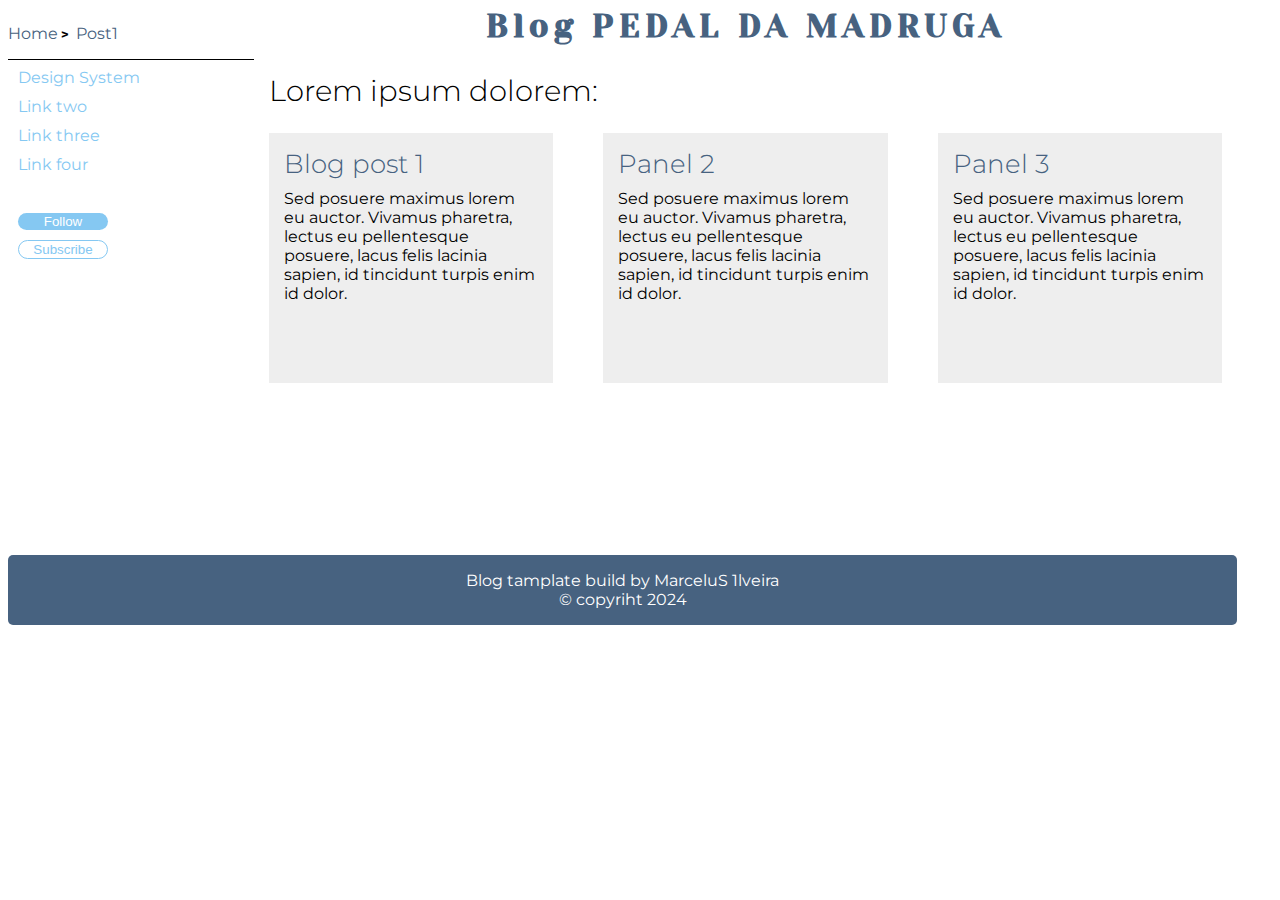
<file: index.html>
<!DOCTYPE html>
<html lang="en">
<head>
    <meta charset="UTF-8">
    <meta name="viewport" content="width=device-width, initial-scale=1.0">
    <title>MS1 FINAL PROJ02</title>
    <link rel="preconnect" href="https://fonts.googleapis.com">
    <link rel="preconnect" href="https://fonts.googleapis.com">
    <link rel="preconnect" href="https://fonts.gstatic.com" crossorigin>
    <link href="https://fonts.googleapis.com/css2?family=Montserrat:ital,wght@0,100..900;1,100..900&family=Yeseva+One&display=swap" rel="stylesheet">
    <link rel="stylesheet" href="./styles/styles.css">
</head>
<body>
    <div class="bigBox">
        <div class="main-container">
            <div class="nav-bar">
                <nav class="crumbs">
                    <ol>
                      <li class="crumb"><a href="./index.html">Home</a></li>
                      <li class="crumb"><a href="./post.html">Post1</a></li>
                    </ol>
                  </nav>
            </div>
            <div class="header"><h1>Blog PEDAL DA MADRUGA</h1></div>
            <div class="contain">
                <div class="contain-header"><h2>Lorem ipsum dolorem:</h2></div>
                <div class="cards">
                    <div class="card">
                        <h3><a href="./post.html">Blog post 1</a></h3>
                        <p>Sed posuere maximus lorem eu auctor. Vivamus pharetra, lectus eu pellentesque posuere, lacus felis lacinia sapien, id tincidunt turpis enim id dolor.</p>
                    </div>
                    <div class="card">
                        <h3><a href="#">Panel 2</a></h3>
                        <p>Sed posuere maximus lorem eu auctor. Vivamus pharetra, lectus eu pellentesque posuere, lacus felis lacinia sapien, id tincidunt turpis enim id dolor.</p>
                    </div>
                    <div class="card">
                        <h3><a href="#">Panel 3</a></h3>
                        <p>Sed posuere maximus lorem eu auctor. Vivamus pharetra, lectus eu pellentesque posuere, lacus felis lacinia sapien, id tincidunt turpis enim id dolor.</p>
                    </div>
                </div>
            </div>
            <div class="side">
                <a href="./system design/design.html">Design System</a>
                <a href="#">Link two</a>
                <a href="#">Link three</a>
                <a href="#">Link four</a>
                <br />
                <button>Follow</button>
                <button><a href="./subscribe.html">Subscribe</a></button>
            </div>
            <div class="footer">
                <p>Blog tamplate build by MarceluS 1lveira</p>
                <a href="#">© copyriht 2024 </a>
            </div>
        </div>
    </div>
</body>
</html>
</file>
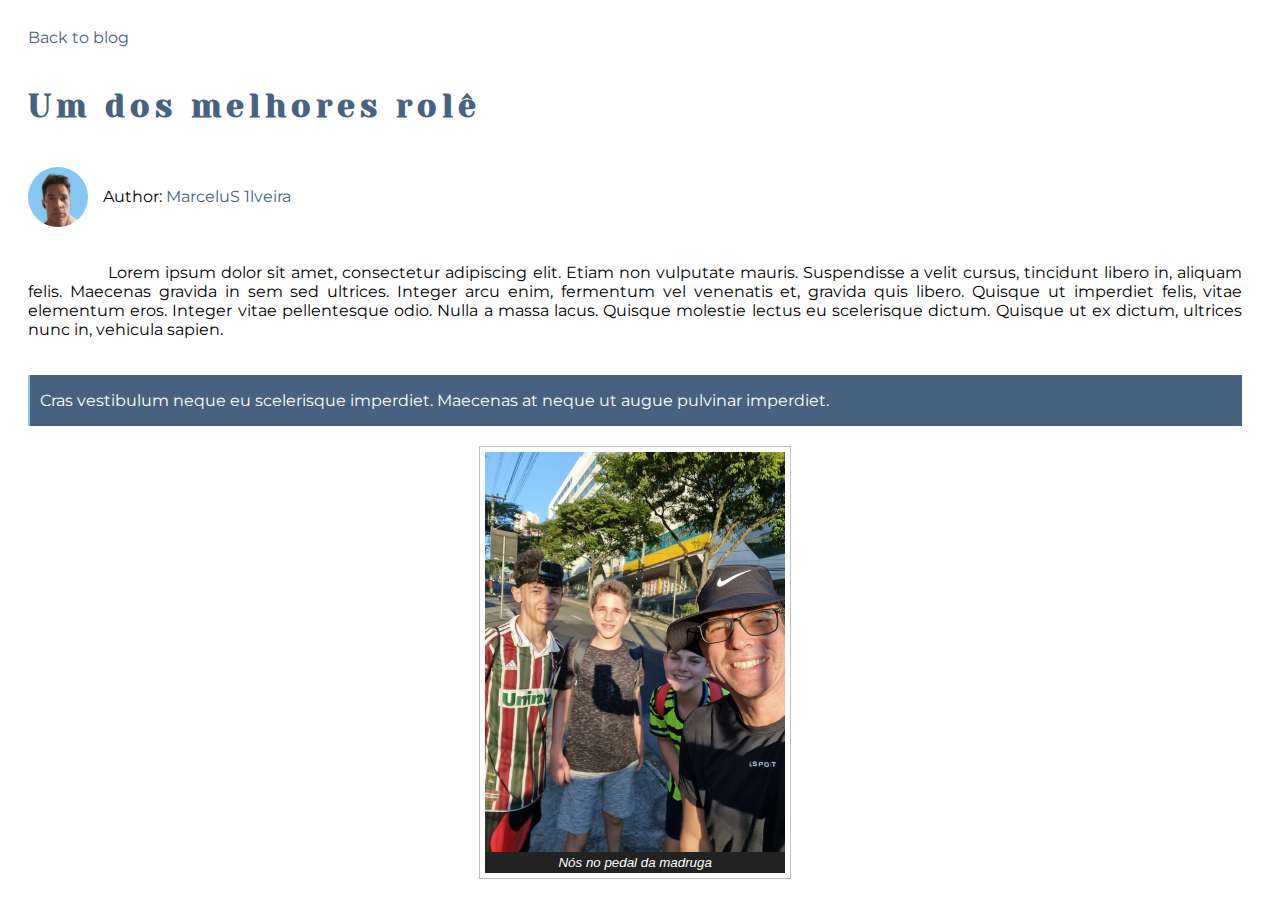
<file: post.html>
<!DOCTYPE html>
<html lang="en">
<head>
    <meta charset="UTF-8">
    <meta name="viewport" content="width=device-width, initial-scale=1.0">
    <title>MS1 Post proj2</title>
    <link rel="preconnect" href="https://fonts.googleapis.com">
    <link rel="preconnect" href="https://fonts.googleapis.com">
    <link rel="preconnect" href="https://fonts.gstatic.com" crossorigin>
    <link href="https://fonts.googleapis.com/css2?family=Montserrat:ital,wght@0,100..900;1,100..900&family=Yeseva+One&display=swap" rel="stylesheet">
    <link rel="stylesheet" href="./styles/postStyles.css">
</head>
<body>
    <div class="bigBox">
        <div class="main-container">
            <div><a href="./index.html">Back to blog</a></div>
            <div><h1>Um dos melhores rolê</h1></div>
            <div class="avatar">
                <div class="author-photo"></div>
                <div class="author-info"><p>Author: <span><a href="#">MarceluS 1lveira</a></span></p></div>
            </div>
            <div class="regular-text"><p>Lorem ipsum dolor sit amet, consectetur adipiscing elit. Etiam non vulputate mauris. Suspendisse a velit cursus, tincidunt libero in, aliquam felis. Maecenas gravida in sem sed ultrices. Integer arcu enim, fermentum vel venenatis et, gravida quis libero. Quisque ut imperdiet felis, vitae elementum eros. Integer vitae pellentesque odio. Nulla a massa lacus. Quisque molestie lectus eu scelerisque dictum. Quisque ut ex dictum, ultrices nunc in, vehicula sapien.</p></div>
            <div class="blue-box"><p> Cras vestibulum neque eu scelerisque imperdiet. Maecenas at neque ut augue pulvinar imperdiet. </p></div>
            <div class="our-img">
                <figure>
                    <img src="./imgs/pedal madruga.jpg" alt="Os pedaleros" />
                    <figcaption>Nós no pedal da madruga</figcaption>
                </figure>
            </div>
            <div>
                <blockquote cite="https://www.cyclingnews.com/">
                    <p>Longo é o caminho que leva ao lugar distante. Mas de bike é muito mais prazeroso 😺 🚴 .</p>
                    <footer>—Confúsius, <cite>Pedalando para viver</cite></footer>
                </blockquote>
            </div>
            <div><h2>Aqui tem um cabeçalho tipo h2</h2></div>
            <div><p>text with <span style="font-weight: bold;">bold span here</span> </p></div>
            <div class="blue-line-gray-box">
                <p class="code">
                    .blue-line-gray-box{<br />
                    background-color: lightgrey;<br />
                    border-left: 3px solid #85C8F2;<br />
                    display: flex;<br />
                    flex-direction: column;<br />
                    justify-content: center;<br />
                    min-height: 250px;<br />
                    width: 100%;<br />
                    padding-left: 30px;<br />
                    }
                </p>
            </div>
            <div>
                <ul>
                    <li>Item uno</li>
                    <li>Item dos</li>
                    <li>Item tres</li>
                </ul>
            </div>
            <div><h2>Segue uma lista ordenada:</h2></div>
            <div>
                <ol>
                    <li>Item uno</li>
                    <li>Item dos</li>
                    <li>Item tres</li>
                </ol>
            </div>


        </div>
    </div>
    
</body>
</html>
</file>
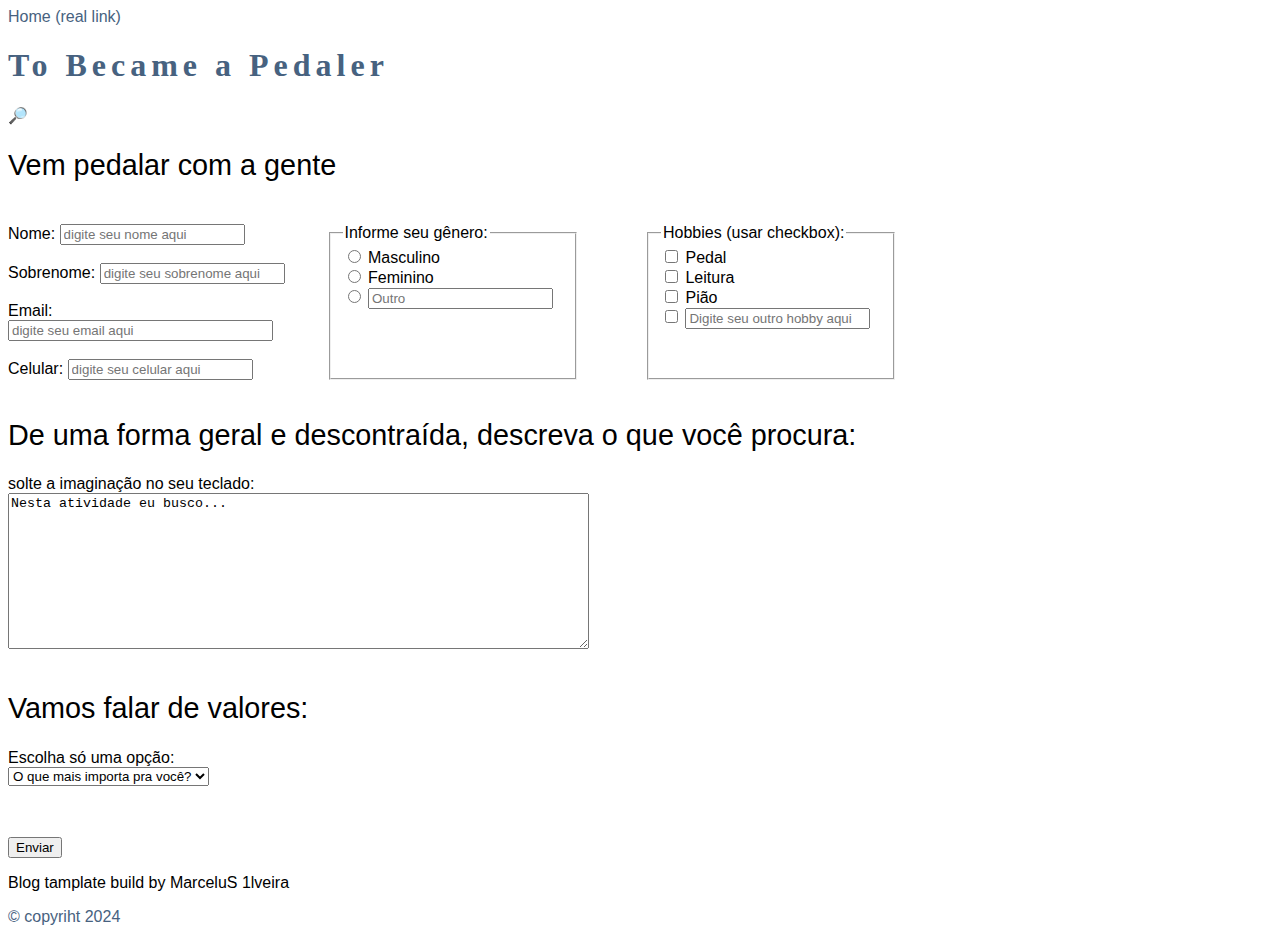
<file: subscribe.html>
<!DOCTYPE html>
<html lang="en">
<head>
    <meta charset="UTF-8">
    <meta name="viewport" content="width=device-width, initial-scale=1.0">
    <title>MS1 Subscribe form</title>
    <link rel="stylesheet" href="./styles/subscribe.css">
</head>
<body>
    <div class="bigBox">
        <div class="container">
            <div class="header">
                <div><a href="./index.html">Home (real link)</a></div>
                <div><h1>To Became a Pedaler</h1></div>
                <div><a href="#">🔎</a></div>
            </div>
            <div>
                <h2>Vem pedalar com a gente</h2><br/>
                <form class="form">
                    <div class="inputs">
                        <div class="input_text">
                            <label for="user_name">Nome:</label>
                            <input id="user_name" name="user_name" type="text" placeholder="digite seu nome aqui" size="20">
                            <br />
                            <br />
                            <label for="sobrenome">Sobrenome:</label>
                            <input id="sobrenome" name="sobrenome" type="text" placeholder="digite seu sobrenome aqui" size="20">
                            <br />
                            <br />
                            <label for="email">Email:</label>
                            <input id="email" name="email" type="email" placeholder="digite seu email aqui" size="30">
                            <br />
                            <br />
                            <label for="celular">Celular:</label>
                            <input id="celular" name="celular" type="tel" placeholder="digite seu celular aqui" size="20">
                        </div>
                        <fieldset>
                            <legend>Informe seu gênero:</legend>
                            <input type="radio" id="masc" name="genero" value="masc">
                            <label for="masc">Masculino</label>
                            <br>
                            <input type="radio" id="fem" name="genero" value="fem">
                            <label for="fem">Feminino</label>
                            <br>
                            <input type="radio" id="outro_genero" name="genero" value="outro">
                            <label for="outro"> <input type="text" id="user_genero" placeholder="Outro" name="user_genero"></label>
                        </fieldset>
                        <fieldset>
                            <legend>Hobbies (usar checkbox):</legend>
                            <input type="checkbox" id="pedal" name="hobby" value="pedal">
                            <label for="pedal">Pedal</label>
                            <br>
                            <input type="checkbox" id="leitura" name="hobby" value="leitura">
                            <label for="leitura">Leitura</label>
                            <br>
                            <input type="checkbox" id="piao" name="hobby" value="piao">
                            <label for="piao">Pião</label>
                            <br>
                            <input type="checkbox" id="outro_hobby" name="hobby" value="outro">
                            <label for="outro_hobby"> <input type="text" id="user_hobby" placeholder="Digite seu outro hobby aqui" name="user_hobby"></label>
                        </fieldset>
                    </div>
                    <div class="text-area">
                        <h2>De uma forma geral e descontraída, descreva o que você procura:</h2>
                        <label for="user_words">solte a imaginação no seu teclado:</label>
                        <br />
                        <textarea name="user_words" id="user_words" rows="10" cols="70">Nesta atividade eu busco... </textarea>
                    </div>
                    
                    <div class="values">
                        <h2>Vamos falar de valores:</h2>
                
                        <label for="user_values">Escolha só uma opção:</label>
                        <br />
                        <select name="valores" id="user_values">
                            <option value="">O que mais importa pra você?</option>
                            <option value="vida">vida</option>
                            <option value="amor">amor</option>
                            <option value="sexo">sexo</option>
                            <option value="dinheiro">dinheiro</option>
                            <option value="viagens">viagens</option>
                            <option value="saude">saude</option>
                            <option value="comida">comida</option>
                            <option value="arte">arte</option>
                        </select>
                        <br />
                        <br />
                        <br />
                    </div>
                    <div>
                        <input type="submit" value="Enviar">
                    </div>
                </form>      
            </div>

            <div class="footer">
                <p>Blog tamplate build by MarceluS 1lveira</p>
                <a href="#">© copyriht 2024</a>
            </div>            
        </div>
    </div>
</body>
</html>
</file>
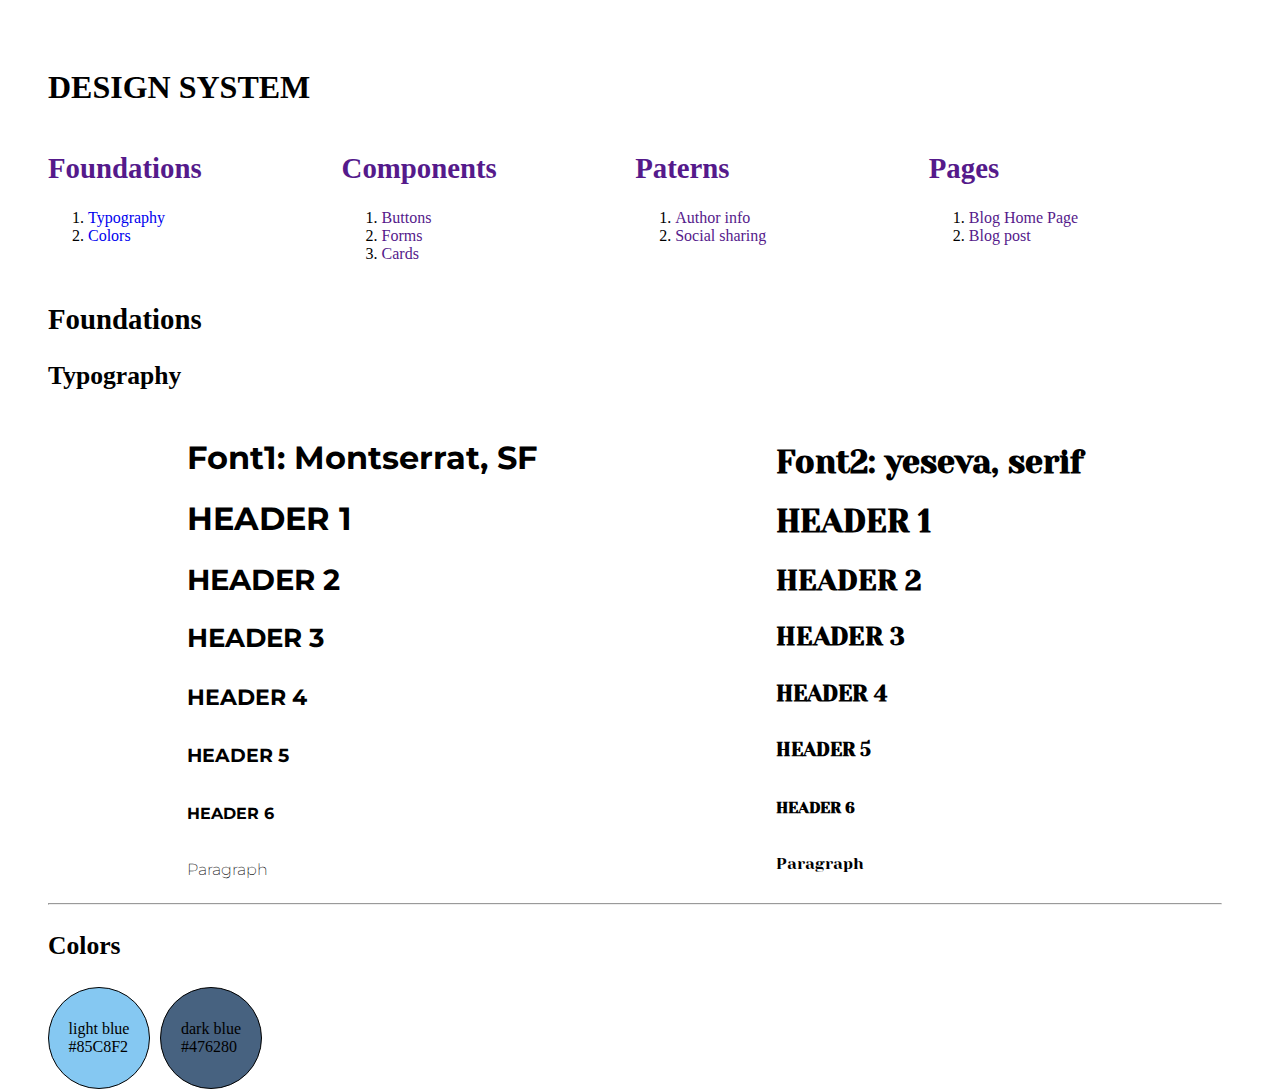
<file: system design/design.html>
<!DOCTYPE html>
<html lang="en">
<head>
    <meta charset="UTF-8">
    <meta name="viewport" content="width=device-width, initial-scale=1.0">
    <title>MS1 SYSTEM DESIGN</title>
    <link rel="stylesheet" href="./styles.css">
    <link rel="stylesheet" href="./typography.css">
    <link rel="preconnect" href="https://fonts.googleapis.com">
    <link rel="preconnect" href="https://fonts.googleapis.com">
    <link rel="preconnect" href="https://fonts.gstatic.com" crossorigin>
    <link href="https://fonts.googleapis.com/css2?family=Montserrat:ital,wght@0,100..900;1,100..900&family=Yeseva+One&display=swap" rel="stylesheet">
</head>
<body>
    <div class="big-box">
        <div class="header-title">
            <h1>DESIGN SYSTEM</h1>
        </div>
        
        <div class="container-1">
            <div class="item">
                <h2><a href="">Foundations</a></h2>
                <ol>
                    <li><a href="#typography">Typography</a></li>
                    <li><a href="#colors">Colors</a></li>
                </ol>
            </div>
            <div>
                <h2><a href="">Components</a></h2>
                <ol>
                    <li><a href="">Buttons</a> </li>
                    <li><a href="">Forms</a></li>
                    <li><a href="">Cards</a></li>
                </ol>
            </div>
            <div>
                <h2><a href="">Paterns</a></h2>
                <ol>
                    <li><a href="">Author info</a></li>
                    <li><a href="">Social sharing</a></li>
                </ol>
            </div>
            <div>
                <h2><a href="">Pages</a></h2>
                <ol>
                    <li><a href="">Blog Home Page</a></li>
                    <li><a href="">Blog post</a></li>
                </ol>
            </div>
        </div>

        <div id="foundations" class="foundations">
            <div>
                <h2>Foundations</h2>
            </div>
            <div class="fonts">
                <div class="typography"><h3>Typography</h3></div>
                <div class="fonts-container">
                    <div class="font1 montserrat-sf-font" >
                        <h1>Font1: Montserrat, SF</h1>
                        <h1>HEADER 1</h1>
                        <h2>HEADER 2</h2>
                        <h3>HEADER 3</h3>
                        <h4>HEADER 4</h4>
                        <h5>HEADER 5</h5>
                        <h6>HEADER 6</h6>
                        <p>Paragraph</p>
                    </div>
                    <div class="font2 yeseva-one-regular" >
                        <h1>Font2: yeseva, serif</h1>
                        <h1>HEADER 1</h1>
                        <h2>HEADER 2</h2>
                        <h3>HEADER 3</h3>
                        <h4>HEADER 4</h4>
                        <h5>HEADER 5</h5>
                        <h6>HEADER 6</h6>
                        <p>Paragraph</p>
                    </div>
                </div>
            </div>
            <hr>
            <div id="colors-container">
                <h3>Colors</h3>
                <div class="colors">
                    <div class="light-blue"><p>light blue <br/>#85C8F2</p></div>
                    <div class="dark-blue"><p>dark blue <br/>#476280</p></div>
                </div>
            </div>
        </div>
    </div>
</body>
</html>
</file>
<file: styles/styles.css>
@import url("typography.css");

h1,
h2,
h3,
h4,
h5,
h6 {
    margin: 0px;
}

p{
    margin: 0px;
}
hr{
    border-color: black;
    width: 100%;
}
button{
    border: none;
    width: 90px;
    border-radius: 15px;
}

.bigBox{
    height: 98vh;
    width: 98vw;
    display: flex;
    flex-direction: row;
    /* border: 1px solid black; */
    /* background-color: aqua; */
}

.main-container{
    height: 98%;
    width: 98%;
    display: grid;
    /* background-color: pink; */
    grid-template-rows: 60px 1fr 1fr 80px;
    grid-template-columns: 90%;
    justify-content: center;
}

.header{
    display: flex;
    flex-direction: row;
    justify-content: center;
}

.contain{
    display: grid;
    box-sizing: border-box;
    padding: 15px;
    grid-template-rows: 60px 1fr;
}

.cards{
    display: grid;
    grid-template-columns: repeat(auto-fill,minmax(150px, 1fr));
    gap: 10px;
}

.cards > div {
    height: 250px;
    background-color: #EEEEEE;
    box-sizing: border-box;
    padding: 15px;
    display: flex;
    flex-direction: column;
    gap: 10px;
    overflow-y: auto;
}

.cards a {
    text-decoration: none;
    color: #476280;
}

.cards a:visited {
    color:#85C8F2;
}

.footer{
    background-color: #476280;
    color: white;
    border-radius: 5px;
    display: flex;
    justify-content: center;
    align-items: center;
    flex-direction: column;
}

.footer * {
    color: white;
}

.side {
    display: flex;
    flex-direction: column;
    box-sizing: border-box;
    padding: 10px;
    color: #85C8F2;
    gap: 10px;
}

.side a {
    color: #85C8F2;
    text-decoration: none;
}

.side button:nth-of-type(1){
    color: white;
    background-color: #85C8F2;
}

.side button:nth-of-type(2){
    color:#85C8F2;
    background-color: white;
    border: 1px solid #85C8F2;
    
}

button:hover{
    cursor: pointer;
}

nav {
    border-bottom: 1px solid black;
  }
  
  .crumbs ol {
    list-style-type: none;
    padding-left: 0;
  }
  
  .crumb {
    display: inline-block;
  }
  
  .crumb a::after {
    display: inline-block;
    color: #000;
    content: '>';
    font-size: 80%;
    font-weight: bold;
    padding: 0 3px;
  }

  a[href="./post.html"]::after{
    content: '';
  }

@media (min-width: 600px){
    .main-container{
        height: 70%;
        width: 98%;
        display: grid;
        /* background-color: pink; */
        grid-template-rows: 50px 1fr 70px;
        grid-template-columns: 20% 80%;
        justify-content: center;
        align-content: flex-start;
    }   
    
    .nav-bar{
        grid-area: 1 / 1 / 2 / 2;
    }

    .header{
        grid-area: 1 / 2 / 2 / 3;
    }

    .contain{
        grid-area: 2 / 2 / 3 / 3;
    }

    .footer{
        grid-area: 3 / 1 / 4 / 3;
    }

    .side{

    }

    .cards{
        display: grid;
        grid-template-columns: repeat(3,minmax(200px, 1fr));
        gap: 50px;
    }
}
</file>
<file: styles/postStyles.css>
@import url("./typography.css");

.bigBox{
    height: 98vh;
    width: 98vw;
    display: flex;
    flex-direction: row;
    /* border: 1px solid black; */
    box-sizing: border-box;
    /* background-color: aqua; */
}

.main-container{
    display: flex;
    flex-direction: column;
    align-items:flex-start;
    width: 100%;
    overflow-y: auto;
    box-sizing: border-box;
    padding: 20px;
    gap: 20px;
}

.blue-line-gray-box{
    background-color: lightgrey;
    border-left: 3px solid #85C8F2;
    display: flex;
    flex-direction: column;
    justify-content: center;
    min-height: 250px;
    width: 100%;
    padding-left: 30px;
    overflow-y: auto;
}

.blue-box{
    color: white;
    background-color: #476280;
    border-left: 2px solid #85C8F2;
    box-sizing: border-box;
    padding-left: 10px;
    width: 100%;
}

.our-img{
    display: flex;
    flex-direction: column;
    align-self: center;
}

figure {
    border: thin #c0c0c0 solid;
    display: flex;
    flex-flow: column;
    padding: 5px;
    max-width: 100%;
    margin: auto;
  }
  
img {
max-width: 100%;
max-height: 400px;
}

figcaption {
background-color: #222;
color: #fff;
font: italic smaller sans-serif;
padding: 3px;
text-align: center;
}

.code{
box-sizing: border-box;
padding: 50px;
text-indent: -2rem;
}

.regular-text {
text-align: justify;
text-indent: 5rem;
}

.avatar {
display: flex;
flex-direction: row;
align-items: center;
/* padding-left: 50px; */
}

.author-photo{
    width: 60px;
    height: 60px;
    background-color: #85C8F2;
    border-radius: 30px;
    background-image: url("../imgs/eu\ fundo\ azul.jpg");
    background-size: cover;
    background-position: center;
}

.author-info{
    padding-left: 15px;
}

.avatar p {
    margin: 0px;
}

blockquote {
    margin: 0;
}

blockquote p {
    padding: 15px;
    background: #85C8F2;
    border-radius: 5px;
}

blockquote p::before {
    content: '\201C';
}

blockquote p::after {
    content: '\201D';
}
</file>
<file: styles/subscribe.css>
@import url("./typography.css");

.inputs{
    display: grid;
    grid-template-columns: repeat(auto-fill,minmax(250px,1fr));
    gap: 10px;
}

.inputs > fieldset {
    width: 220px;
}

.form {
    display: flex;
    flex-direction: column;
    gap: 15px;
}
</file>
<file: system design/styles.css>
.big-box{
    height: 90vh;
    width: 98vw;
    /* border: 1px solid; */
    padding: 40px;
    box-sizing: border-box;
}

.container-1{
    display: grid;
    justify-content: center;
    justify-items:left;
    grid-template-columns: 150px;
}

.header-title{
    /* padding-left: 1rem; */
}

.fonts-container {
    display: flex;
    flex-direction: column;
    align-items: center;
    gap: 50px;
}

.colors {
    display: flex;
    flex-direction: column;
    gap: 10px;   
    align-items: center;
}

.colors > div {
    width: 100px;
    height: 100px;
    border-radius: 50%;
    border: 1px solid;
    display: flex;
    flex-direction: row;
    justify-content: center;
    align-items: center;
}

.colors div.light-blue{
    background-color: #85C8F2;
}

.colors div.dark-blue{
    background-color: #476280;
}

@media (min-width:600px){
    .container-1{
        display: grid;
        grid-template-columns: repeat(4,minmax(150px,1fr));
        justify-content: space-around;
    }
    
    h1{
        font-size: 2rem;
    }

    h2{
        font-size: 1.6rem;
    }

    .container-1 > div {
        /* padding-left: 5px; */
    }

    .fonts-container {
        display: flex;
        flex-direction: row;
        justify-content: space-evenly;
        gap: 100px;
    }

    .colors {
        display: flex;
        flex-direction: row;
        gap: 10px;   
    }
    
}
</file>
<file: system design/typography.css>
/* <weight>: Use a value from 100 to 900 */

.montserrat-sf-font {
  font-family: "Montserrat", sans-serif;
  font-optical-sizing: auto;
  font-weight: 200;
  font-style: normal;
}

.yeseva-one-regular {
    font-family: "Yeseva One", serif;
    font-weight: 400;
    font-style: normal;
}
  

a{
    text-decoration: none;
}

h1{
    font-size: 1.8rem;
}
h2{
    font-size: 1.6rem;
}
h3{
    font-size: 1.4rem;
}
h4{
    font-size: 1.2rem;
}
h5{
    font-size: 1.1rem;
}
h6{
    font-size: 1rem;
}
p{
    font-size: .9rem;
}

@media (min-width:600px){ 
    
    h1{
        font-size: 2rem;
    }
    h2{
        font-size: 1.8rem;
    }
    h3{
        font-size: 1.6rem;
    }
    h4{
        font-size: 1.4rem;
    }
    h5{
        font-size: 1.2rem;
    }
    h6{
        font-size: 1rem;
    }
    p{
        font-size: 1rem;
    }
}
</file>
